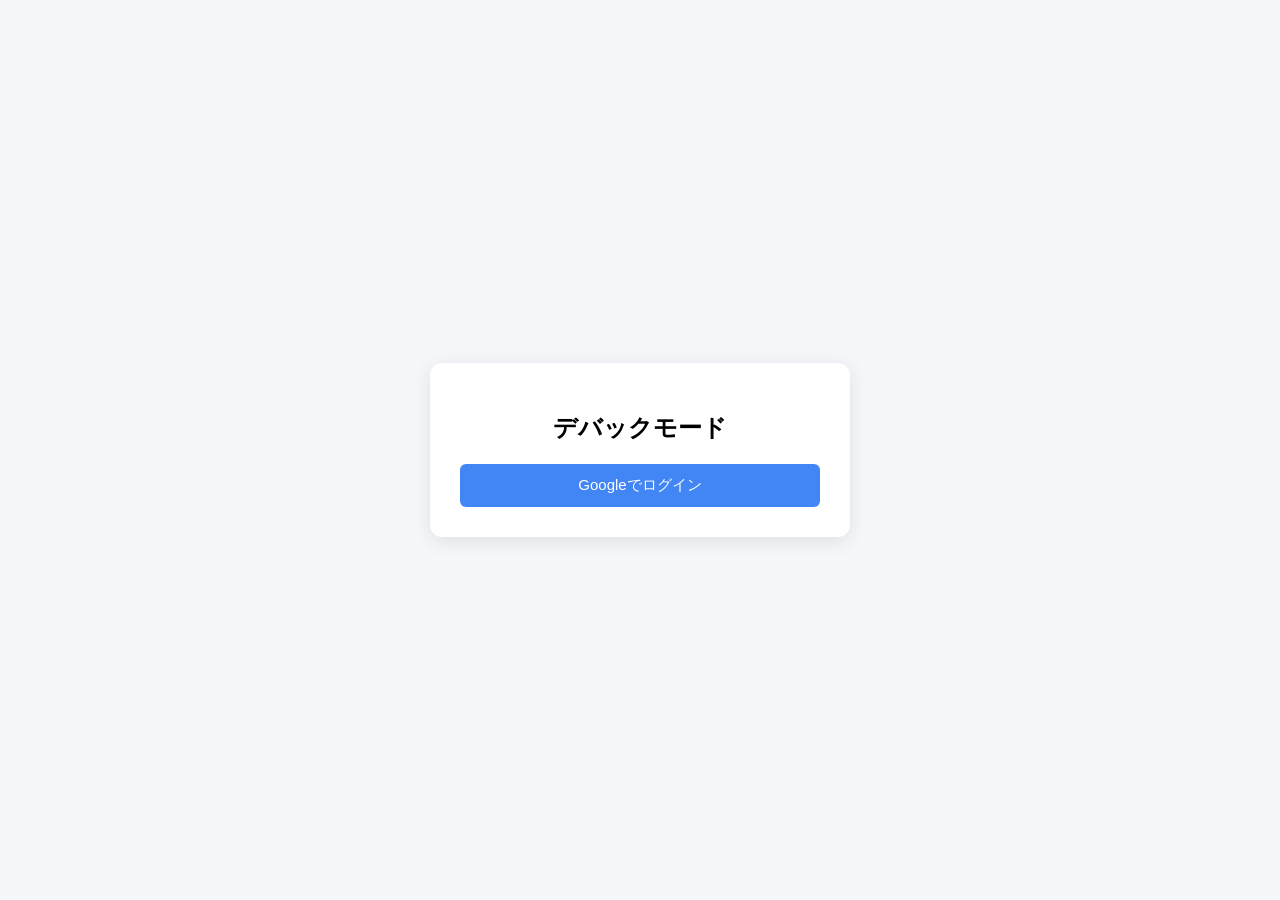
<file: debug-login.html>
<!DOCTYPE html>
<html lang="ja">
<head>
  <meta charset="UTF-8">
  <title>Debug Mode Login</title>
  <style>
    body {
      font-family: "Segoe UI", sans-serif;
      background: #f5f7fa;
      display: flex;
      justify-content: center;
      align-items: center;
      height: 100vh;
      margin: 0;
    }
    .container {
      width: 360px;
      background: white;
      padding: 30px;
      border-radius: 12px;
      box-shadow: 0 4px 20px rgba(0,0,0,0.1);
    }
    h2 {
      text-align: center;
      margin-bottom: 20px;
      font-weight: 600;
    }
    .google-btn {
      width: 100%;
      padding: 12px;
      background: #4285F4;
      color: white;
      border: none;
      border-radius: 6px;
      font-size: 15px;
      cursor: pointer;
    }
    .google-btn:hover {
      background: #357ae8;
    }
    .otp-area {
      margin-top: 25px;
      display: none;
    }
    input {
      width: 100%;
      padding: 12px;
      margin-top: 10px;
      border: 1px solid #ccc;
      border-radius: 6px;
      font-size: 15px;
    }
    .otp-btn {
      width: 100%;
      padding: 12px;
      background: #222;
      color: white;
      border: none;
      border-radius: 6px;
      margin-top: 15px;
      cursor: pointer;
    }
    .otp-btn:hover {
      background: #000;
    }
  </style>
</head>
<body>

<div class="container">
  <h2>デバックモード</h2>

  <button class="google-btn">Googleでログイン</button>

  <div class="otp-area" id="otpArea">
    <h3>OTP 認証</h3>
    <input type="text" placeholder="6桁のコード" />
    <button class="otp-btn">認証する</button>
  </div>
</div>

<script>
  // UIデモ用：Googleログインボタンを押したらOTP欄を表示
  document.querySelector(".google-btn").onclick = () => {
    document.getElementById("otpArea").style.display = "block";
  };
</script>

</body>
</html>
</file>
